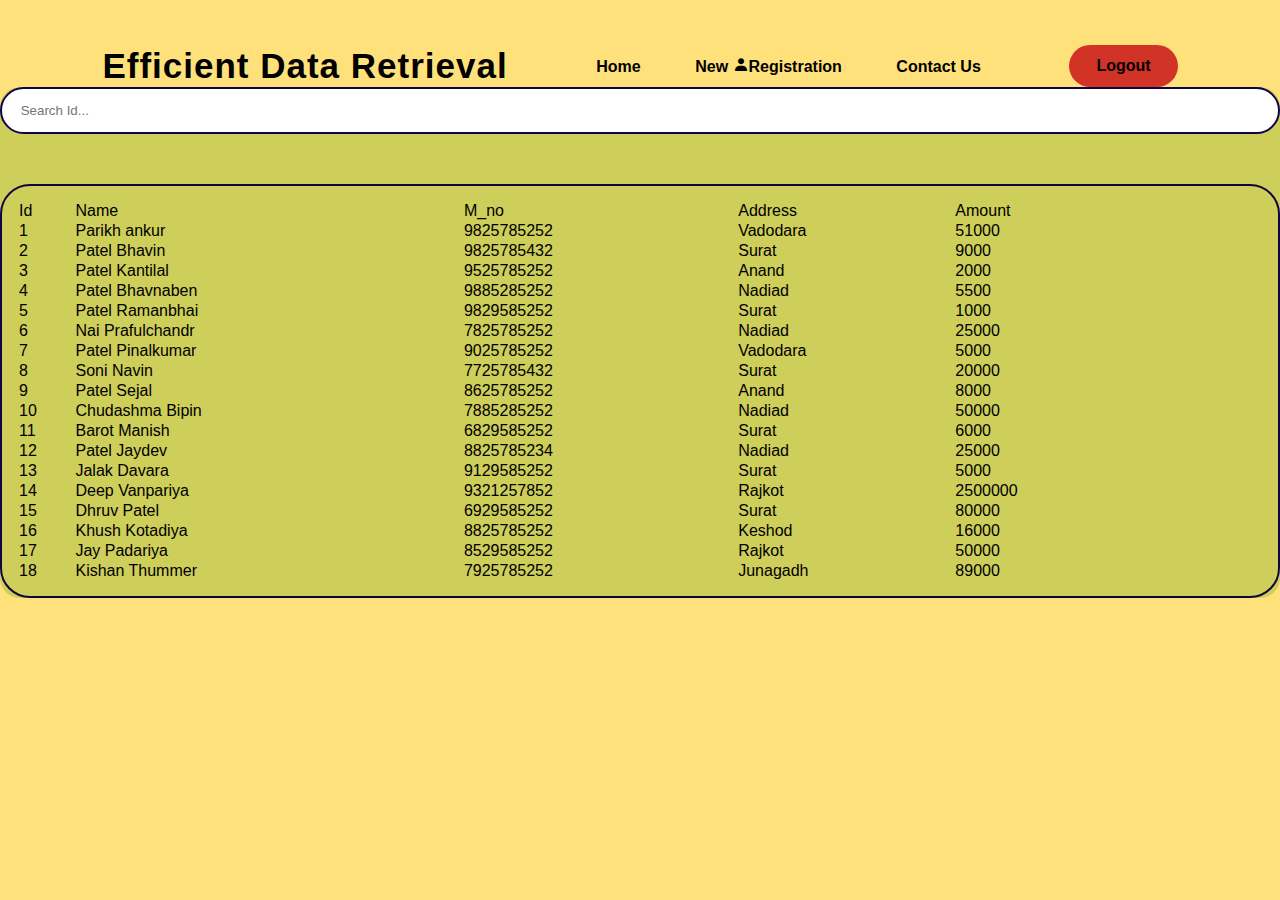
<file: Internship 2.O/index.html>
<!DOCTYPE html>
<html lang="en">

<head>
    <meta charset="UTF-8">
    <meta name="viewport" content="width=device-width, initial-scale=1.0">
    <title>Home Page</title>
    <!-- <link rel="stylesheet" href="css/style.css"> -->
    <script src="js/script.js"></script>
    <link href="https://cdn.jsdelivr.net/npm/bootstrap@5.3.1/dist/css/bootstrap.min.css" rel="stylesheet"
        integrity="sha384-4bw+/aepP/YC94hEpVNVgiZdgIC5+VKNBQNGCHeKRQN+PtmoHDEXuppvnDJzQIu9" crossorigin="anonymous">
    <link rel="stylesheet" href="css/style1.css">
    <link href='https://unpkg.com/boxicons@2.1.4/css/boxicons.min.css' rel='stylesheet'>
</head>

<body style="background-color: #FFE17B;">
    <nav>
        <h2 class="logo">Efficient Data Retrieval</h2>
        <ul>
            <li><a href="index.html">Home</a></li>
            <li><a href="User_Registration.html"><b>New</b> <i class='bx bxs-user'></i>Registration</a></li>
            <li><a href="contact.html">Contact Us</a></li>
        </ul>
        <a href="Sign-up.html" class="btn">Logout</a>
    </nav>
    </div>
    <div class=" container mt-5 pb-5 pt-5" style="background-color: #CECE5A; border-radius: 20px;">
        <div class=" row">
            <div class="offset-md-3 col-md-6">
                <input type="search" class="from-control search" id="search" placeholder=" Search Id...">
            </div>
        </div>
        <h3 id="error" class="text-center mt-3"></h3>
        <div class="row">
            <div class="offset-md-1 col-md-10">
                <table class="table table-bordered border-primary table-hover mt-5 text-capitalize search" id="mytable">
                </table>
            </div>
        </div>
    </div>
    <script src="js/script.js"></script>
    <script src="https://cdn.jsdelivr.net/npm/bootstrap@5.3.1/dist/js/bootstrap.bundle.min.js"
        integrity="sha384-HwwvtgBNo3bZJJLYd8oVXjrBZt8cqVSpeBNS5n7C8IVInixGAoxmnlMuBnhbgrkm"
        crossorigin="anonymous"></script>
</body>
</html>
</file>
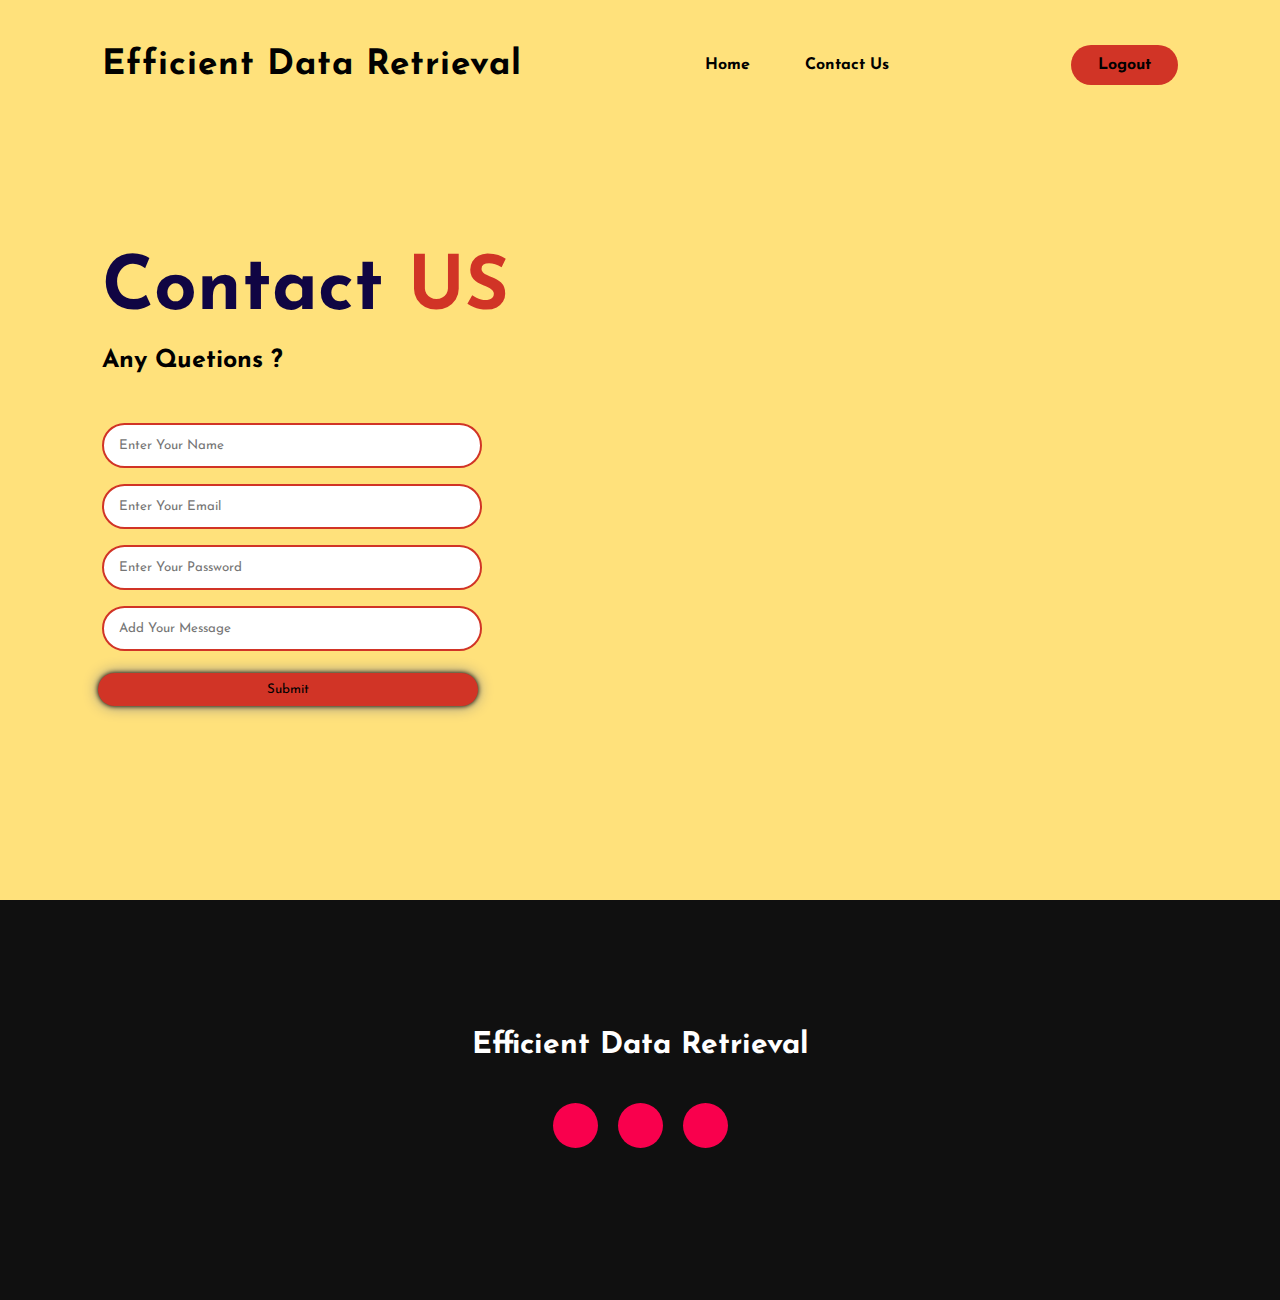
<file: Internship 2.O/contact.html>
<!DOCTYPE html>
<html>
<head>
	<title>Efficient Data Retrieval</title>
	<!-- <link rel="stylesheet" type="text/css" href="css/style.css"> -->

	<link rel="preconnect" href="https://fonts.gstatic.com">
  <link href="https://fonts.googleapis.com/css2?family=Josefin+Sans:ital,wght@0,100;0,200;0,300;0,400;0,500;0,600;0,700;1,100;1,200;1,300;1,400;1,500;1,600;1,700&display=swap" rel="stylesheet">

  <link rel="stylesheet" href="https://cdnjs.cloudflare.com/ajax/libs/font-awesome/5.15.3/css/all.min.css" integrity="sha512-iBBXm8fW90+nuLcSKlbmrPcLa0OT92xO1BIsZ+ywDWZCvqsWgccV3gFoRBv0z+8dLJgyAHIhR35VZc2oM/gI1w==" crossorigin="anonymous" referrerpolicy="no-referrer" />
        <link rel="stylesheet" href="css/style1.css">
</head>
<body>
	<!----hero Section start---->

	<div class="hero">
		<nav>
			<h2 class="logo">Efficient Data Retrieval</h2>
			<ul>
				<li><a href="index.html">Home</a></li>
				<!-- <li><a href="feedback.html">Feedback</a></li>s -->
				<li><a href="contact.html">Contact Us</a></li>
			</ul>
			<a href="#" class="btn">Logout</a>
		</nav>

		<div class="content">
			<div class="newslatter">
                <h1>Contact<span> US</span></h1>
                <h3>Any Quetions ?</h3>
				<form>
                    <input type="text" name="name" id="fname" placeholder="Enter Your Name"><br><br>
					<input type="email" name="email" id="mail" placeholder="Enter Your Email"><br><br>
					<input type="password" name="pwd" id="pwd" placeholder="Enter Your Password"><br><br>
                    <input type="text" name="msg" id="msg" placeholder="Add Your Message"><br><br>
                    <input type="submit" name="submit" value="Submit">
				</form>
			</div>
		</div>
	</div>

	<!------footer start--------->
	<footer>
		<p>Efficient Data Retrieval</p>
		<div class="social">
			<a href="#"><i class="fab fa-facebook-f"></i></a>
			<a href="#"><i class="fab fa-instagram"></i></a>
			<a href="#"><i class="fab fa-dribbble"></i></a>
		</div>
	</footer>
</body>
</html>
</file>
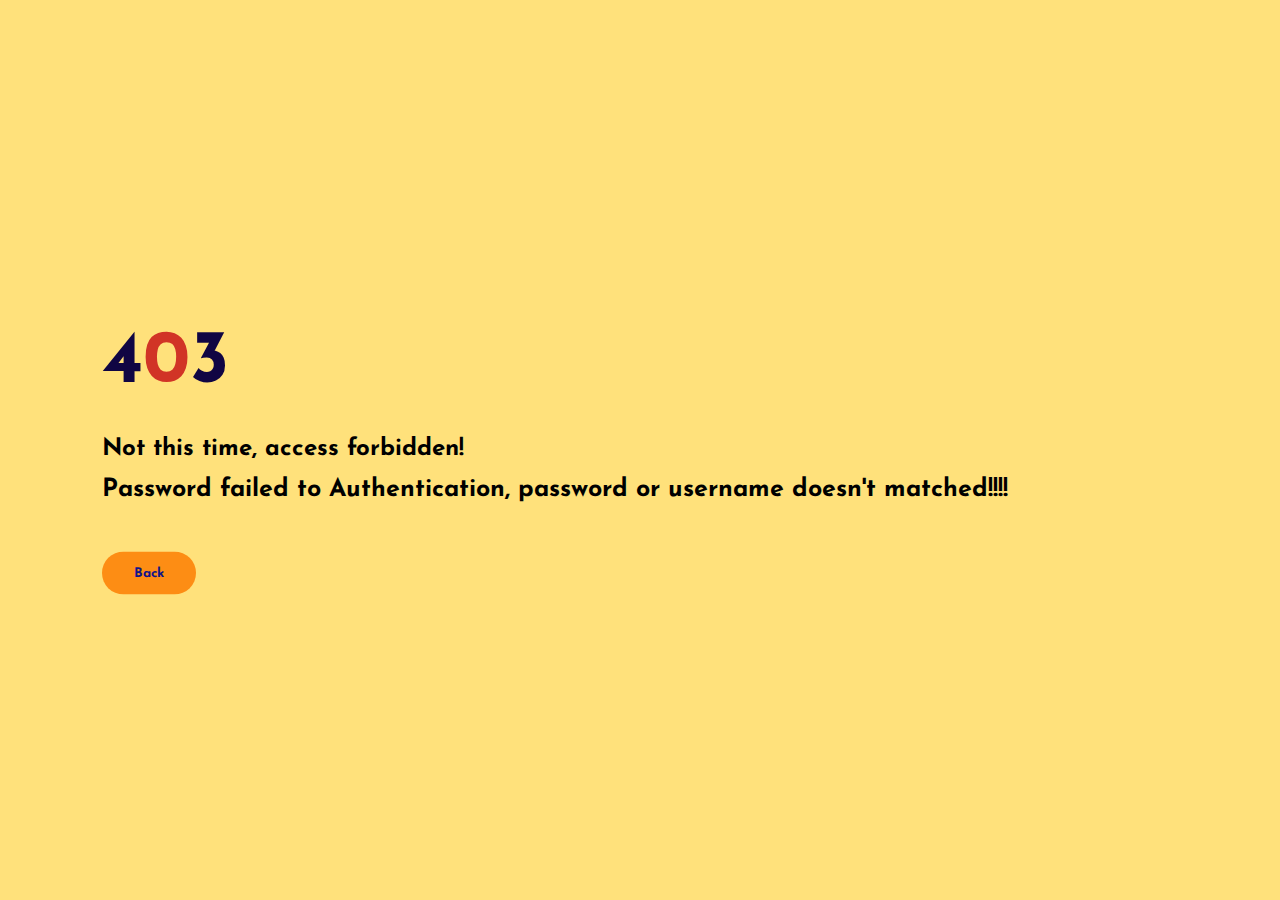
<file: Internship 2.O/fail.html>
<!DOCTYPE html>
<html lang="en">
<head>
  <meta charset="UTF-8">
  <meta name="viewport" content="width=device-width, initial-scale=1.0">
  <title>Efficient Data Retrieval</title>
  <link rel="stylesheet" type="text/css" href="css/style1.css">

	<link rel="preconnect" href="https://fonts.gstatic.com">
  <link href="https://fonts.googleapis.com/css2?family=Josefin+Sans:ital,wght@0,100;0,200;0,300;0,400;0,500;0,600;0,700;1,100;1,200;1,300;1,400;1,500;1,600;1,700&display=swap" rel="stylesheet">

  <link rel="stylesheet" href="https://cdnjs.cloudflare.com/ajax/libs/font-awesome/5.15.3/css/all.min.css" integrity="sha512-iBBXm8fW90+nuLcSKlbmrPcLa0OT92xO1BIsZ+ywDWZCvqsWgccV3gFoRBv0z+8dLJgyAHIhR35VZc2oM/gI1w==" crossorigin="anonymous" referrerpolicy="no-referrer" />
</head>
<body>
  <div class="hero">

		<div class="content">
			<h1>4<span>0</span>3</h1><br>
      <h2>Not this time, access forbidden!</h2><br>
      <h3>Password failed to Authentication, password or username doesn't matched!!!!</h3>
      <form action="/">
        <div class="about-text">
          <input type="submit" class="button-two" value="Back" />
        </div>
      </form>
		</div>
	</div>
</body>
</html>
</file>
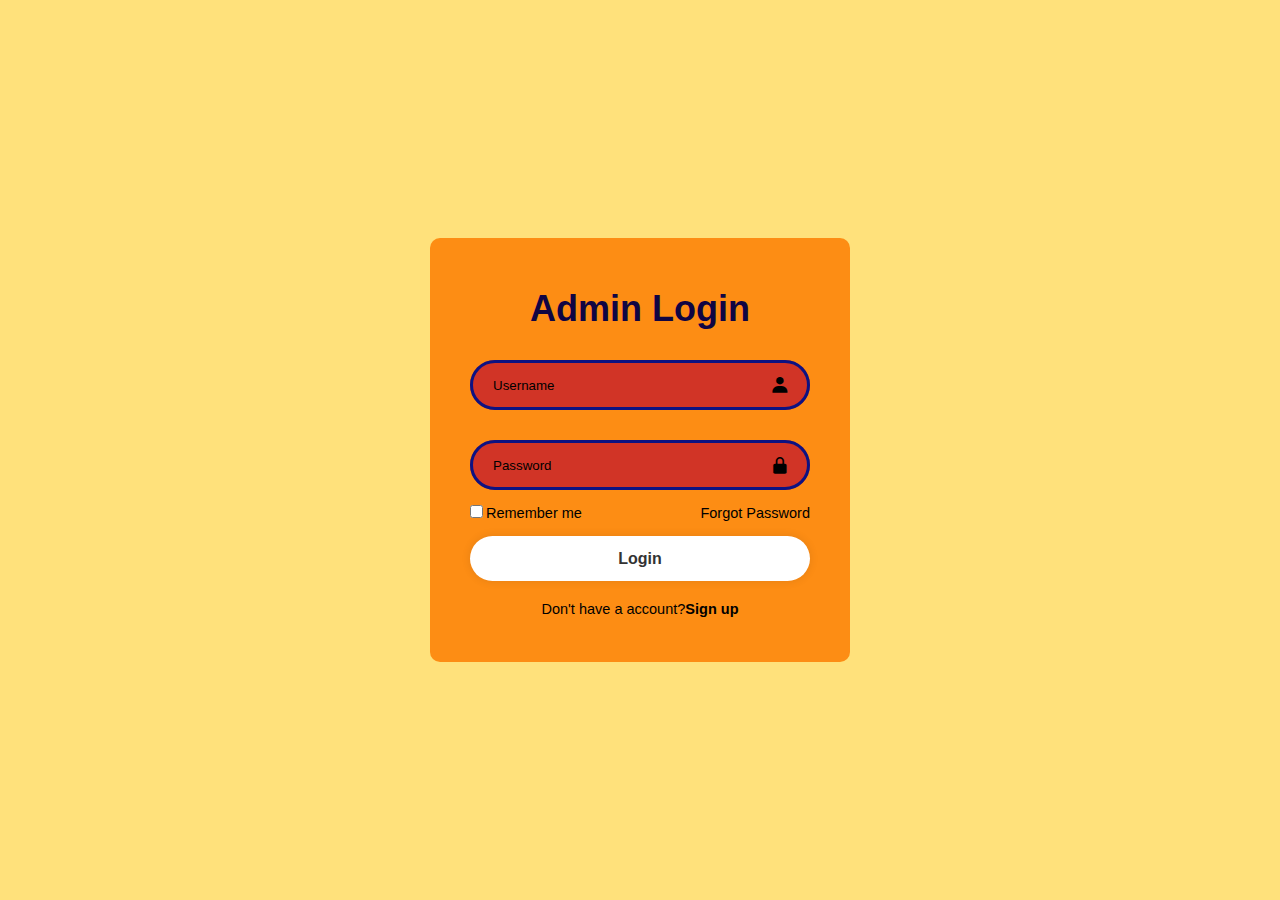
<file: Internship 2.O/login.html>
<!DOCTYPE html>
<html lang="en">
<head>
    <meta charset="UTF-8">
    <meta name="viewport" content="width=device-width, initial-scale=1.0">
    <title>Login</title>
    <link rel="stylesheet" href="css/style.css">
    <link href='https://unpkg.com/boxicons@2.1.4/css/boxicons.min.css' rel='stylesheet'>
</head>
<body>
    <div class="wrapper">
        <form action="">
            <h1>Admin Login</h1>
            
            <div class="input-box">
                <input type="text" placeholder="Username" required>
                <i class='bx bxs-user'></i>
            </div>
            <div class="input-box">
                <input type="password" placeholder="Password" required>
                <i class='bx bxs-lock-alt' ></i>
            </div>

            <div class="remember-forgot">
                <label><input type="checkbox">Remember me</label>
                <a href="#">Forgot Password</a>
            </div>

            <button type="submit" class="btn">Login</button>

            <div class="link">
                <p>Don't have a account?<a href="Sign-up.html">Sign up</a></p>
            </div>
        </form>
    </div>
</body>
</html>
</file>
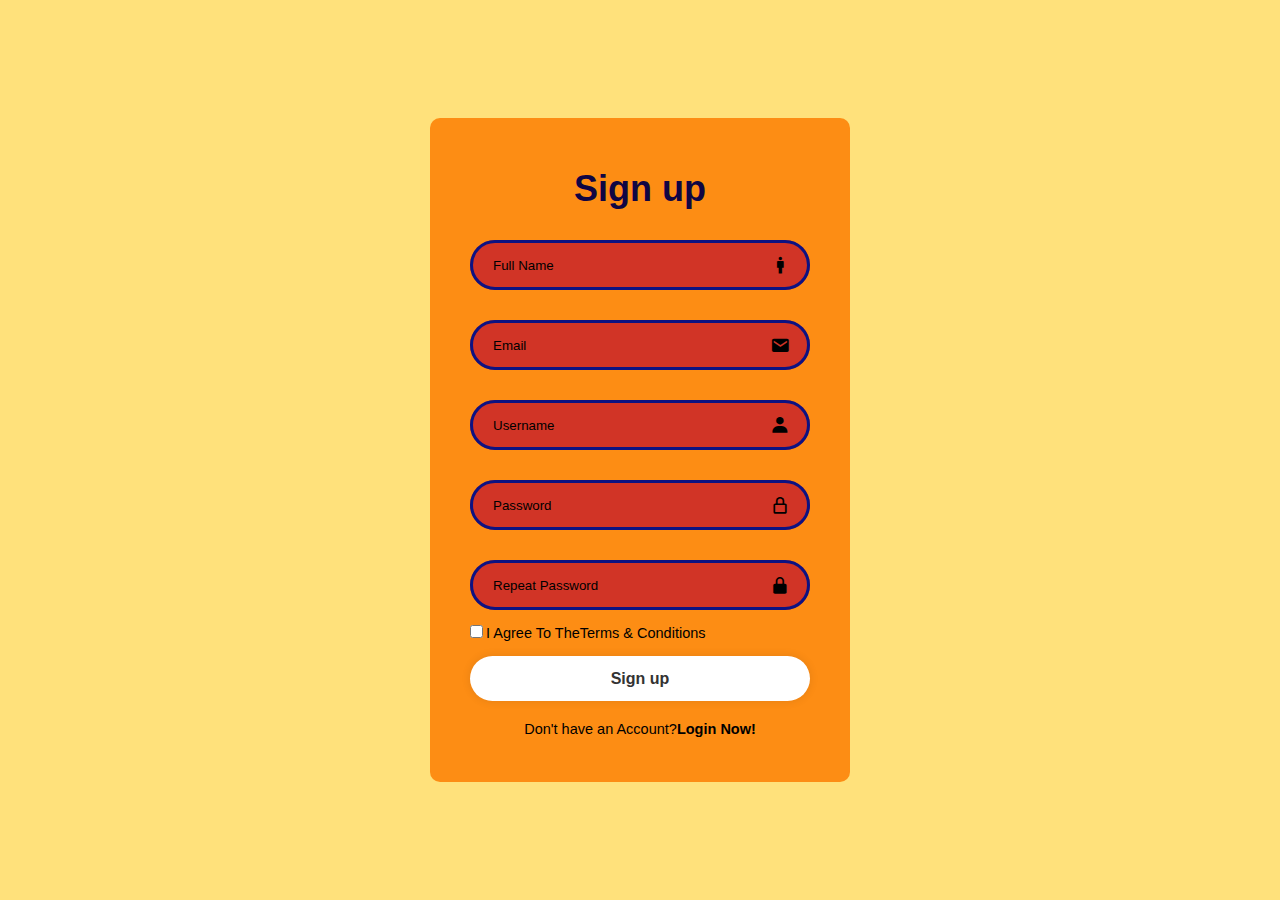
<file: Internship 2.O/Sign-up.html>
<!DOCTYPE html>
<html lang="en">
<head>
    <meta charset="UTF-8">
    <meta name="viewport" content="width=device-width, initial-scale=1.0">
    <title>Sign up</title>
    <link rel="stylesheet" href="css/style.css">
    <link href='https://unpkg.com/boxicons@2.1.4/css/boxicons.min.css' rel='stylesheet'>
</head>
<body>
    <div class="wrapper">
        <form action="">
            <h1>Sign up</h1>
            
            <div class="input-box">
                <input type="text" placeholder="Full Name" required>
                <i class='bx bx-male'></i>
            </div>
            <div class="input-box">
                <input type="email" placeholder="Email" required>
                <i class='bx bxs-envelope' ></i>
            </div>
            <div class="input-box">
                <input type="text" placeholder="Username" required>
                <i class='bx bxs-user'></i>
            </div>
            <div class="input-box">
                <input type="password" placeholder="Password" required>
                <i class='bx bx-lock-alt' ></i>
            </div>
            <div class="input-box">
                <input type="password" placeholder="Repeat Password" required>
                <i class='bx bxs-lock-alt' ></i>
            </div>

            <div class="agree">
                <label><input type="checkbox">I Agree To The </label>
                <a href="#"> Terms & Conditions</a>
            </div>

            <button type="submit" class="btn">Sign up</button>

            <div class="link">
                <p>Don't have an Account?<a href="login.html">Login Now!</a></p>
            </div>
        </form>
    </div>   
</body>
</html>
</file>
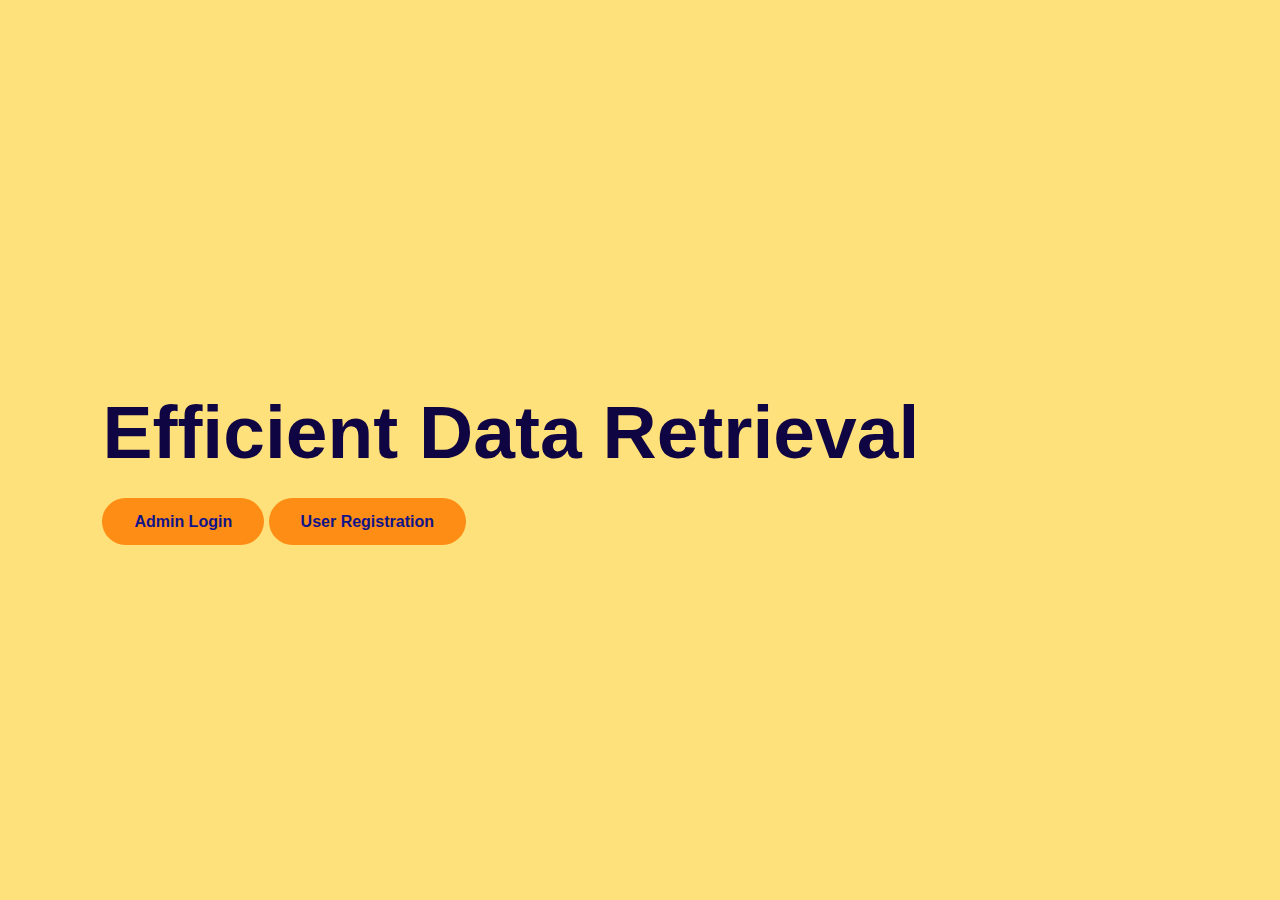
<file: Internship 2.O/start.html>
<!DOCTYPE html>
<html lang="en">
<head>
        <meta charset="UTF-8">
        <meta name="viewport" content="width=device-width, initial-scale=1.0">
        <title>HOME</title>
        <link rel="stylesheet" href="css/style.css".css">
</head>
<body>
        <div class="hero">

		<div class="content">
			<!-- <h4>Roadside Assistance | The Highest Quality Towing Services & Safety of Vehicles</h4> -->
			<h1>Efficient Data Retrieval</h1><br>
            <div class="about-text">
				<a class="button-two" href="login.html">Admin Login</a>
                <a class="button-two" href="User_Registration.html">User Registration</a>
			</div>
		</div>
	</div>
</body>
</html>
</file>
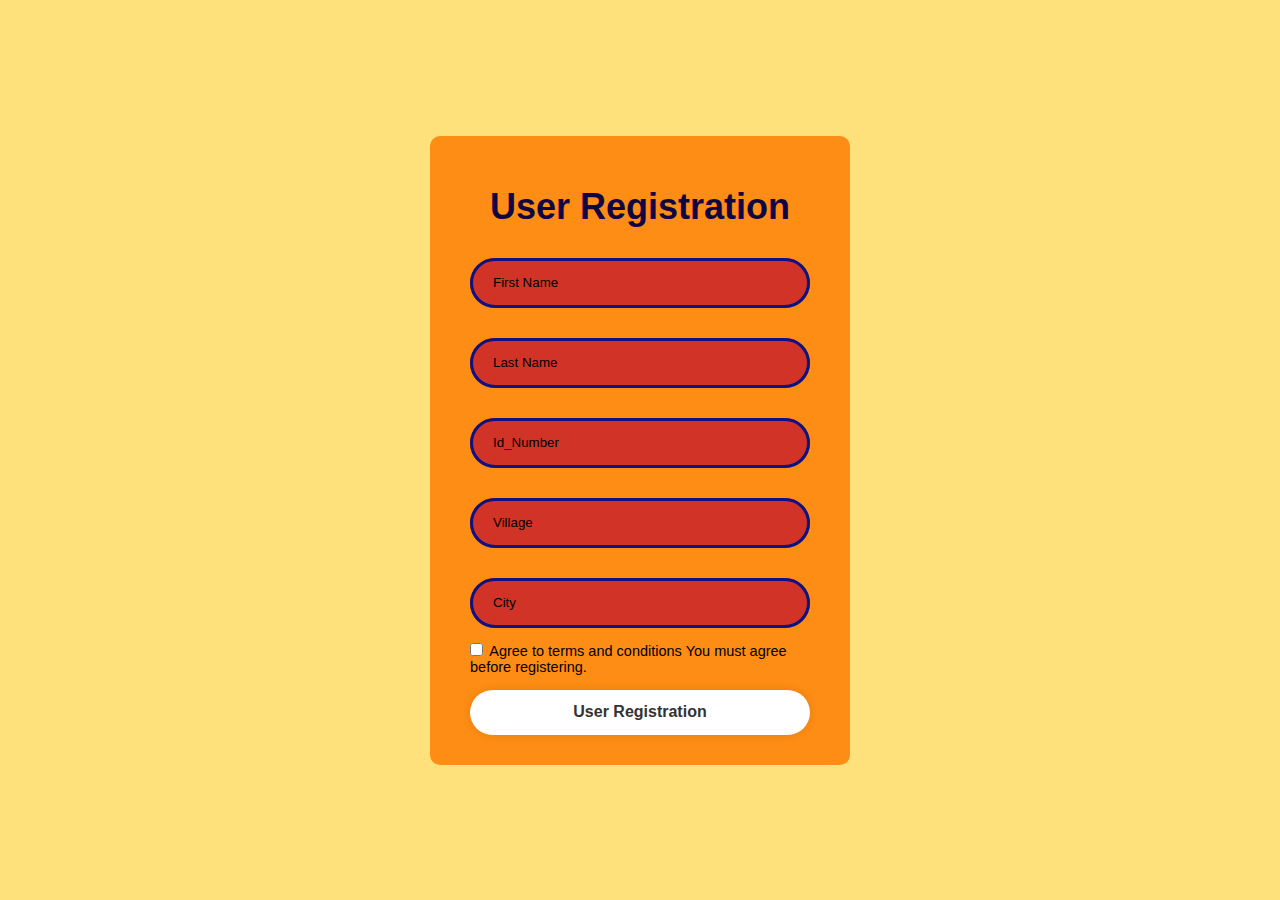
<file: Internship 2.O/User_Registration.html>
<!DOCTYPE html>
<html lang="en">

<head>
    <meta charset="UTF-8">
    <meta name="viewport" content="width=device-width, initial-scale=1.0">
    <title>User Registration</title>
    <link rel="stylesheet" href="css/style.css">
    <link href='https://unpkg.com/boxicons@2.1.4/css/boxicons.min.css' rel='stylesheet'>
</head>

<body>
    <div class="wrapper">
    <form action="" novalidate>
        <h1>User Registration</h1>

        <div class="input-box">
            <input type="text" placeholder="First Name" required>
            <!-- <i class='bx bx-male'></i> -->
        </div>
        
        <div class="input-box">
            <input type="text" placeholder="Last Name" required>
            <!-- <i class='bx bx-male'></i> -->
        </div>
        
        <div class="input-box">
            <input type="number" placeholder="Id_Number" required>
            <!-- <i class='bx bx-male'></i> -->
        </div>
        <div class="input-box">
            <input type="text" placeholder="Village" required>
            <!-- <i class='bx bx-male'></i> -->
        </div>
        <div class="input-box">
            <input type="text" placeholder="City" required>
            <!-- <i class='bx bx-male'></i> -->
        </div>

        <div class="agree">
            
            <label><input type="checkbox"><a href="#"> Agree to terms and conditions</a> You must agree before registering.</label>
        </div>

        <button type="submit" class="btn">User Registration</button>
    </form>
    <script src="https://cdn.jsdelivr.net/npm/bootstrap@5.3.1/dist/js/bootstrap.bundle.min.js"
        integrity="sha384-HwwvtgBNo3bZJJLYd8oVXjrBZt8cqVSpeBNS5n7C8IVInixGAoxmnlMuBnhbgrkm"
        crossorigin="anonymous"></script>
    </div>
</body>

</html>
</file>
<file: Internship 2.O/css/style.css>
*{
    margin: 0;
    padding: 0;
    box-sizing: border-box;
    font-family:'Lucida Sans', 'Lucida Sans Regular', 'Lucida Grande', 'Lucida Sans Unicode', Geneva, Verdana, sans-serif;
}
.hero{
	height: 100vh;
	width: 100%;
	/* background-image: url(../img/background.jpg); */
	background-size: cover;
	background-position: center;
}
.content{
	position: absolute;
	top: 50%;
	left:8%;
	transform: translateY(-50%);
}
.about-text{
	width: 550px;
}
.about-text .button-two{
	background-color:#FD8D14;
	color: #101489;
	text-decoration: none;
	border: 2px solid transparent;
	font-weight: bold;
	padding: 13px 30px;
	border-radius: 30px;
	transition: .4s; 
}
.about-text .button-two:hover{
	background-color: transparent;
	border: 2px solid #FD8D14;
	cursor: pointer;
}
h1{
	color:#100543;
	margin: 20px 0px 20px;
	font-size: 75px;
}
body{
    display: flex;
    justify-content: center;
    align-items: center;
    min-height: 100vh;
    background: #FFE17B;       /*also Use Image  size:cover  position : center*/
}
.wrapper{
    width: 420px;
    background: #FD8D14;      /* also use transparent than give border property*/
    color: #000;
    border-radius: 10px;
    padding: 30px 40px;
}
.wrapper h1{
    font-size: 36px;
    text-align: center;
}
.wrapper .input-box{
    position: relative;
    width: 100%;
    height: 50px;
    background: #d13426;
    border-radius: 40px;
    margin: 30px 0px;
}
.input-box input{
    width: 100%;
    height: 100%;
    background: transparent;
    border: none;
    outline: none;
    border: 3px solid #0D1282 ;
    border-radius: 40px;
    padding: 20px 45px 20px 20px;
}
.input-box input::placeholder{
    color: #000;
}
.input-box i{
    position: absolute;
    right: 20px;
    top: 50%;
    transform: translateY(-50%);
    font-size: 20px; 
}
.wrapper .remember-forgot{
    display: flex;
    justify-content: space-between;
    font-size: 14.5px;
    margin: -15px 0 15px;
}
.remember-forgot label input{
    accent-color: #000;
    margin-right: 3px;
}
.remember-forgot a{
    color: #000;
    text-decoration: none;
}
.remember-forgot a:hover{
    text-decoration: underline;
}

.wrapper .agree{
    display: flex;
    /* justify-content: space-between; */
    font-size: 14.5px;
    margin: -15px 0 15px;
}
.agree label input{
    accent-color: #000;
    margin-right: 3px;
}
.agree a{
    color: #000;
    text-decoration: none;
}
.agree a:hover{
    text-decoration: underline;
}


.wrapper .btn{
    width: 100%;
    height: 45px;
    background: #fff;
    border: none;
    outline: none;
    border-radius: 40px;
    box-shadow: 0 0 10px rgba(0,0,0,.1);
    cursor: pointer;
    font-size: 16px;
    color: #333;
    font-weight: 600;
}
.btn{
	background-color:#C51605;
	color: rgb(0, 0, 0);
	text-decoration: none;
	border: 2px solid transparent;
	font-weight: bold;
	padding: 10px 25px;
	border-radius: 30px;
	transition: transform .4s; 
}
.btn:hover{
	transform: scale(1.1);
}
.wrapper .link{
    font-size: 14.5px;
    text-align: center;
    margin: 20px 0 15px;
} 
.link p a{
    color: #000;
    text-decoration: none;
    font-weight: 600;
}
.link p a:hover{
    text-decoration: underline;
}
</file>
<file: Internship 2.O/css/style1.css>
*{
	padding: 0;
	margin: 0;
	font-family: 'Josefin Sans', sans-serif;
	box-sizing: border-box;
}
.hero{
	height: 100vh;
	width: 100%;
        background: #FFE17B; 
	background-size: cover;
	background-position: center;
}
nav{
	display: flex;
	align-items: center;
	justify-content: space-between;
	padding-top: 45px;
	padding-left: 8%;
	padding-right: 8%;
}
.logo{
	color: rgb(1, 1, 1);
	font-size: 35px;
	letter-spacing: 1px;
	cursor: pointer;
}
span{
	color:#d13426;
}
nav ul li{
	list-style-type: none;
	display: inline-block;
	padding: 10px  25px;
}
nav ul li a{
	color: rgb(0, 0, 0);
	text-decoration: none;
	font-weight: bold;
	text-transform: capitalize;
}
nav ul li a:hover{
	color: #d13426;
	transition: .4s;
}
.btn{
	background-color:#d13426;
	color: rgb(0, 0, 0);
	text-decoration: none;
	border: 2px solid transparent;
	font-weight: bold;
	padding: 10px 25px;
	border-radius: 30px;
	transition: transform .4s; 
}
.btn:hover{
	transform: scale(1.2);
}
.content{
	position: absolute;
	top: 50%;
	left:8%;
	transform: translateY(-50%);
}
h1{
	color:#100543;
	margin: 20px 0px 20px;
	font-size: 75px;
}
h3{
	color: rgb(0, 0, 0);
	font-size: 25px;
	margin-bottom: 50px;
}
h4{
	color: #fcfc;
	letter-spacing: 2px;
	font-size: 20px;
}
.newslatter form{
	width: 380px;
	max-width: 100%;
	position: relative;
}
.newslatter form input{
	display: inline-block;
	width: 100%;
	padding: 14px 130px 14px 15px;
	border: 2px solid #d13426;
	outline: none;
	border-radius: 30px;
}
.newslatter form input:last-child{
	position: absolute;
	display: inline-block;
	outline: none;
	border: none;
	padding: 10px 30px;
	border-radius: 30px;
	background-color:#d13426;
	color: rgb(0, 0, 0);
	box-shadow: 0px 0px 5px #000, 0px 0px 15px #858585;
	top: 250px;
	right: 4px; 
}

.about{
	width: 100%;
	padding: 100px 0px;
	background-color: #191919;
}
.about img{
	height: auto;
	width: 430px;
}
.about-text{
	width: 550px;
}
.main{
	width: 1130px;
	max-width: 95%;
	margin: 0 auto;
	display: flex;
	align-items: center;
	justify-content: space-around;
}
.about-text h2{
	color: white;
	font-size: 75px;
	text-transform: capitalize;
	margin-bottom: 20px;
}
.about-text h5{
	color: white;
	letter-spacing: 2px;
	font-size: 22px;
	margin-bottom: 25px;
	text-transform: capitalize;
}
.about-text p{
	color: #fcfc;
	letter-spacing: 1px;
	line-height: 28px;
	font-size: 18px;
	margin-bottom: 45px;
}
.about-text .button-two{
	background-color:#FD8D14;
	color: #101489;
	text-decoration: none;
	border: 2px solid transparent;
	font-weight: bold;
	padding: 13px 30px;
	border-radius: 30px;
	transition: .4s; 
}
.about-text .button-two:hover{
	background-color: transparent;
	border: 2px solid #FD8D14;
	cursor: pointer;
}

.service{
	background: #101010;
	width: 100%;
	padding: 100px 0px;
}
.title h2{
	color: white;
	font-size: 75px;
	width: 1130px;
	margin: 30px auto;
	text-align: center;
}
.box{
	display: flex;
	justify-content: center;
	align-items: center;
	min-height: 400px;
}
.card{
	height: 365px;
	width: 335px;
	padding: 20px 35px;
	background: #191919;
	border-radius: 20px;
	margin: 15px;
	position: relative;
	overflow: hidden;
	text-align: center;
}
.card i{
	font-size: 50px;
	display: block;
	text-align: center;
	margin: 25px 0px;
	color: #f9004d;

}
h5{
	color: white;
	font-size: 23px;
	margin-bottom: 15px;
}
.pra p{
	color: #fcfc;
	font-size: 16px;
	line-height: 27px;
	margin-bottom: 25px;
}
.card .button{
	background-color:#f9004d;
	color: white;
	text-decoration: none;
	border: 2px solid transparent;
	font-weight: bold;
	padding: 9px 22px;
	border-radius: 30px;
	transition: .4s; 
}
.card .button:hover{
	background-color: transparent;
	border: 2px solid #f9004d;
	cursor: pointer;
}
.contact-me{
	width: 100%;
	height: 290px;
	background: #191919;
	display: flex;
	align-items: center;
	flex-direction: column;
	justify-content: center;
}
.contact-me p{
	color: white;
	font-size: 20px;
	font-weight:lighter;
	margin-bottom: 25px;
}
.contact-me .button-two{
	background-color:#f9004d;
	color: white;
	text-decoration: none;
	border: 2px solid transparent;
	font-weight: bold;
	padding: 13px 30px;
	border-radius: 30px;
	transition: .4s; 
}
.contact-me .button-two:hover{
	background-color: transparent;
	border: 2px solid #f9004d;
	cursor: pointer;
}
footer{
	position: relative;
	width: 100%;
	height: 400px;
	background: #101010;
	display: flex;
	flex-direction: column;
	align-items: center;
	justify-content: center;
}
footer p:nth-child(1){
	font-size: 30px;
	color: white;
	margin-bottom: 20px;
	font-weight: bold;
}
footer p:nth-child(2){
	color: white;
	font-size: 17px;
	width: 500px;
	text-align: center;
	line-height: 26px;
}
.social{
	display: flex;
}
.social a{
	width: 45px;
	height: 45px;
	display: flex;
	align-items: center;
	justify-content: center;
	background:  #f9004d;
	border-radius: 50%;
	margin: 22px 10px;
	color: white;
	text-decoration: none;
	font-size: 20px;
}
.social a:hover{
	transform: scale(1.3);
	transition: .3s;
}
.end{
	position: absolute;
	color:#f9004d;
	bottom: 35px;
	font-size: 14px; 
}
.search{
	/* margin: inherit; */
	width:100%;
	padding: 14px 130px 14px 15px;
	border: 2px solid #100543;
	outline: none;
	border-radius: 30px;
	font-family: 'Josefin Sans',sans-serif;
	box-sizing: border-box;
}
</file>
